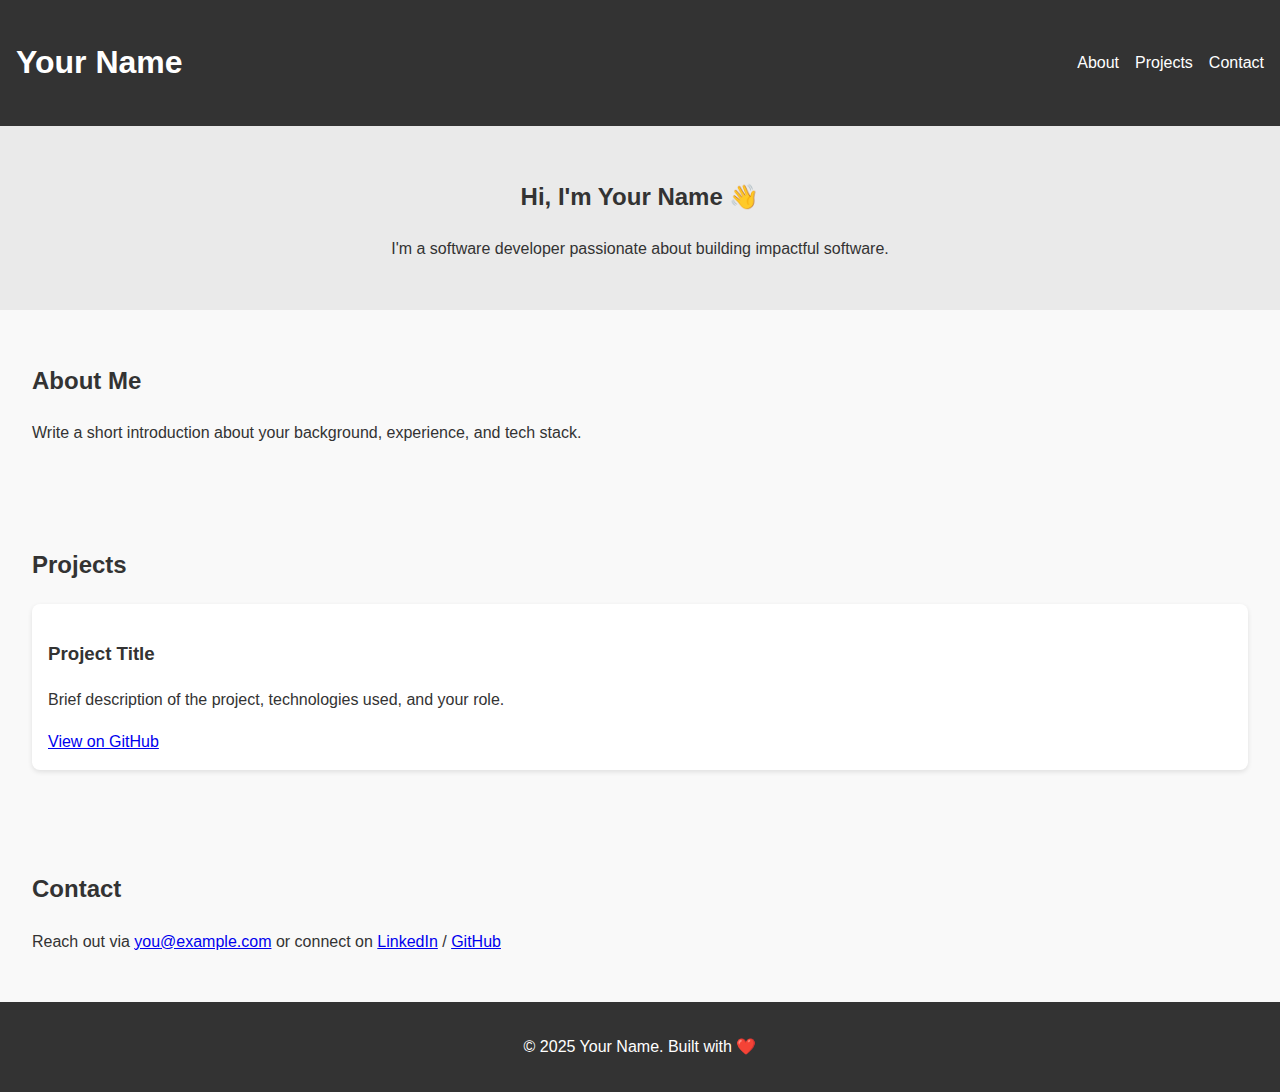
<file: PersonalWebsite/index.html>
<!DOCTYPE html>
<html lang="en">
<head>
  <meta charset="UTF-8" />
  <meta name="viewport" content="width=device-width, initial-scale=1.0" />
  <title>Your Name | Developer Portfolio</title>
  <link rel="stylesheet" href="style.css" />
</head>
<body>
  <header>
    <nav>
      <h1>Your Name</h1>
      <ul>
        <li><a href="#about">About</a></li>
        <li><a href="#projects">Projects</a></li>
        <li><a href="#contact">Contact</a></li>
      </ul>
    </nav>
  </header>

  <section class="hero">
    <h2>Hi, I'm Your Name 👋</h2>
    <p>I'm a software developer passionate about building impactful software.</p>
  </section>

  <section id="about">
    <h2>About Me</h2>
    <p>Write a short introduction about your background, experience, and tech stack.</p>
  </section>

  <section id="projects">
    <h2>Projects</h2>
    <div class="project">
      <h3>Project Title</h3>
      <p>Brief description of the project, technologies used, and your role.</p>
      <a href="https://github.com/yourusername/project">View on GitHub</a>
    </div>
    <!-- Add more projects as needed -->
  </section>

  <section id="contact">
    <h2>Contact</h2>
    <p>Reach out via <a href="mailto:you@example.com">you@example.com</a> or connect on 
      <a href="https://linkedin.com/in/yourusername">LinkedIn</a> / 
      <a href="https://github.com/yourusername">GitHub</a>
    </p>
  </section>

  <footer>
    <p>© 2025 Your Name. Built with ❤️</p>
  </footer>

  <script src="script.js"></script>
</body>
</html>
</file>
<file: PersonalWebsite/style.css>
body {
  font-family: Arial, sans-serif;
  margin: 0;
  padding: 0;
  line-height: 1.6;
  color: #333;
  background-color: #f9f9f9;
}

header {
  background: #333;
  color: white;
  padding: 1rem;
}

nav {
  display: flex;
  justify-content: space-between;
  align-items: center;
}

nav ul {
  list-style: none;
  display: flex;
  gap: 1rem;
}

nav ul li a {
  color: white;
  text-decoration: none;
}

.hero {
  padding: 2rem;
  background: #eaeaea;
  text-align: center;
}

section {
  padding: 2rem;
}

.project {
  background: white;
  padding: 1rem;
  margin: 1rem 0;
  border-radius: 8px;
  box-shadow: 0 2px 5px rgba(0,0,0,0.1);
}

footer {
  text-align: center;
  padding: 1rem;
  background: #333;
  color: white;
}
</file>
